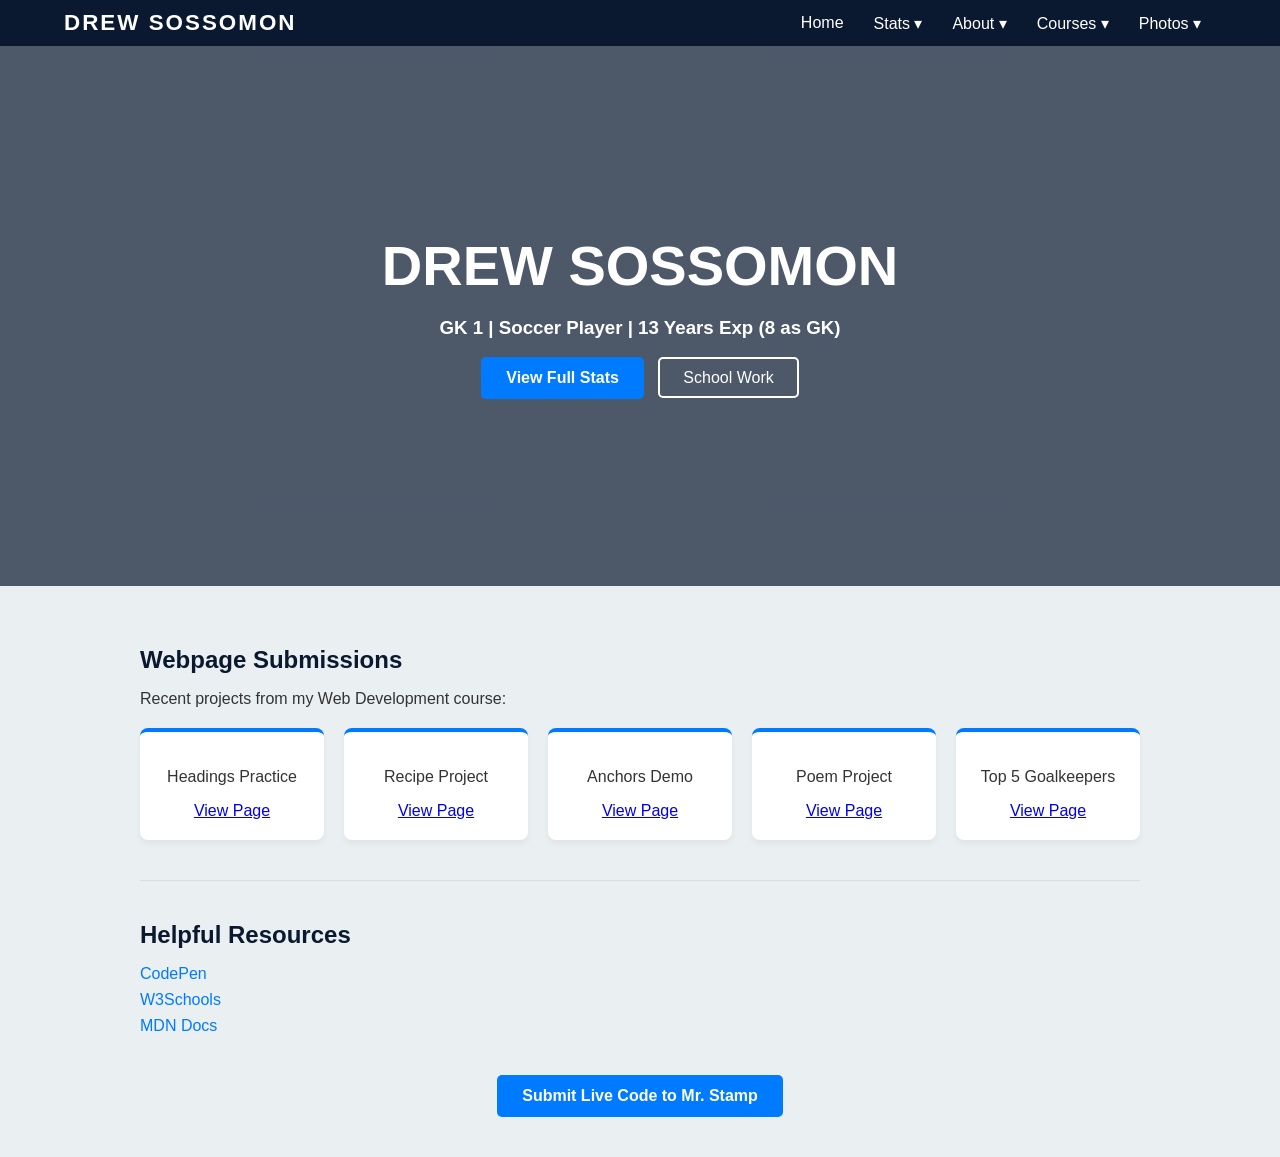
<file: index.html>
<!DOCTYPE html>
<html lang="en">
<head>
    <meta charset="UTF-8">
    <meta name="viewport" content="width=device-width, initial-scale=1.0">
    <title>Drew Sossomon | Goalkeeper 2028</title>
    <link rel="stylesheet" href="styles.css">
</head>
<body>

    <nav id="nav-menu">
        <div class="logo">DREW SOSSOMON</div>
        <ul class="nav-links">
            <li><a href="index.html">Home</a></li>

            <li class="dropdown">
                <a href="stats.html">Stats ▾</a>
                <ul class="dropdown-content">
                    <li><a href="stats.html">Full Career Stats</a></li>
                    <li><a href="#">Video Highlights</a></li>
                </ul>
            </li>

            <li class="dropdown">
                <a href="about.html">About ▾</a>
                <ul class="dropdown-content">
                    <li><a href="about.html">About Me</a></li>
                </ul>
            </li>
            
            <li class="dropdown">
                <a href="#">Courses ▾</a>
                <ul class="dropdown-content">
                    <li><a href="#">American History</a></li>
                    <li><a href="#">Geometry</a></li> 
                    <li><a href="#">Study Hall</a></li> 
                    <li><a href="#">Earth Science</a></li> 
                    <li><a href="#">Web-dev/Game theory</a></li>
                    <li><a href="#">American Literature</a></li>
                    <li><a href="#">Latin II</a></li>
                </ul>
            </li>

            <li class="dropdown">
                <a href="#">Photos ▾</a>
                <ul class="dropdown-content">
                    <li><a href="#">Photos Page 1</a></li>
                    <li><a href="#">Photos Page 2</a></li> 
                </ul>
            </li>
        </ul>
    </nav>

    <header class="hero">
        <div class="hero-overlay">
            <h1>Drew Sossomon</h1>
            <h3>GK 1 | Soccer Player | 13 Years Exp (8 as GK)</h3>
            <div class="hero-btns">
                <a href="stats.html" class="btn-primary">View Full Stats</a>
                <a href="#assignments" class="btn-secondary">School Work</a>
            </div>
        </div>
    </header>

    <main class="container">
        
        <section id="assignments" class="content-box">
            <h2 style="color: var(--navy); margin-bottom: 10px;">Webpage Submissions</h2>
            <p>Recent projects from my Web Development course:</p>
            <div class="work-grid">
                <div class="work-card">
                    <p>Headings Practice</p>
                    <a href="./wdsub/heading.html">View Page</a>
                </div>
                <div class="work-card">
                    <p>Recipe Project</p>
                    <a href="./wdsub/recipe.html">View Page</a>
                </div>
                <div class="work-card">
                    <p>Anchors Demo</p>
                    <a href="./wdsub/anchors.html">View Page</a>
                </div>
                <div class="work-card">
                    <p>Poem Project</p>
                    <a href="./wdsub/poem.html">View Page</a>
                </div>
                <div class="work-card">
                    <p>Top 5 Goalkeepers</p>
                    <a href="./wdsub/reviews.html">View Page</a>
                </div>
            </div>
        </section> 

        <hr style="margin: 40px 0; border: 0; border-top: 1px solid #ddd;">

        <section class="content-box">
            <h2 style="color: var(--navy); margin-bottom: 10px;">Helpful Resources</h2>
            <ul style="list-style: none; padding: 0;">
                <li style="margin-bottom: 8px;"><a href="https://codepen.io" target="_blank" style="color: var(--blue); text-decoration: none;">CodePen</a></li>
                <li style="margin-bottom: 8px;"><a href="https://www.w3schools.com" target="_blank" style="color: var(--blue); text-decoration: none;">W3Schools</a></li>
                <li style="margin-bottom: 8px;"><a href="https://developer.mozilla.org" target="_blank" style="color: var(--blue); text-decoration: none;">MDN Docs</a></li>
            </ul>
        </section>

        <footer class="contact-box" style="text-align: center; margin-top: 40px;">
            <a href="mailto:nathaneal.stamp@youngsvilleacademy.org?cc=student.as@youngsvilleacademy.org&subject=Live Code Submission - Sossomon&body=Dear Mr. Stamp," class="btn-contact">
                Submit Live Code to Mr. Stamp
            </a>
        </footer>

    </main>

</body>   
</html>
</file>
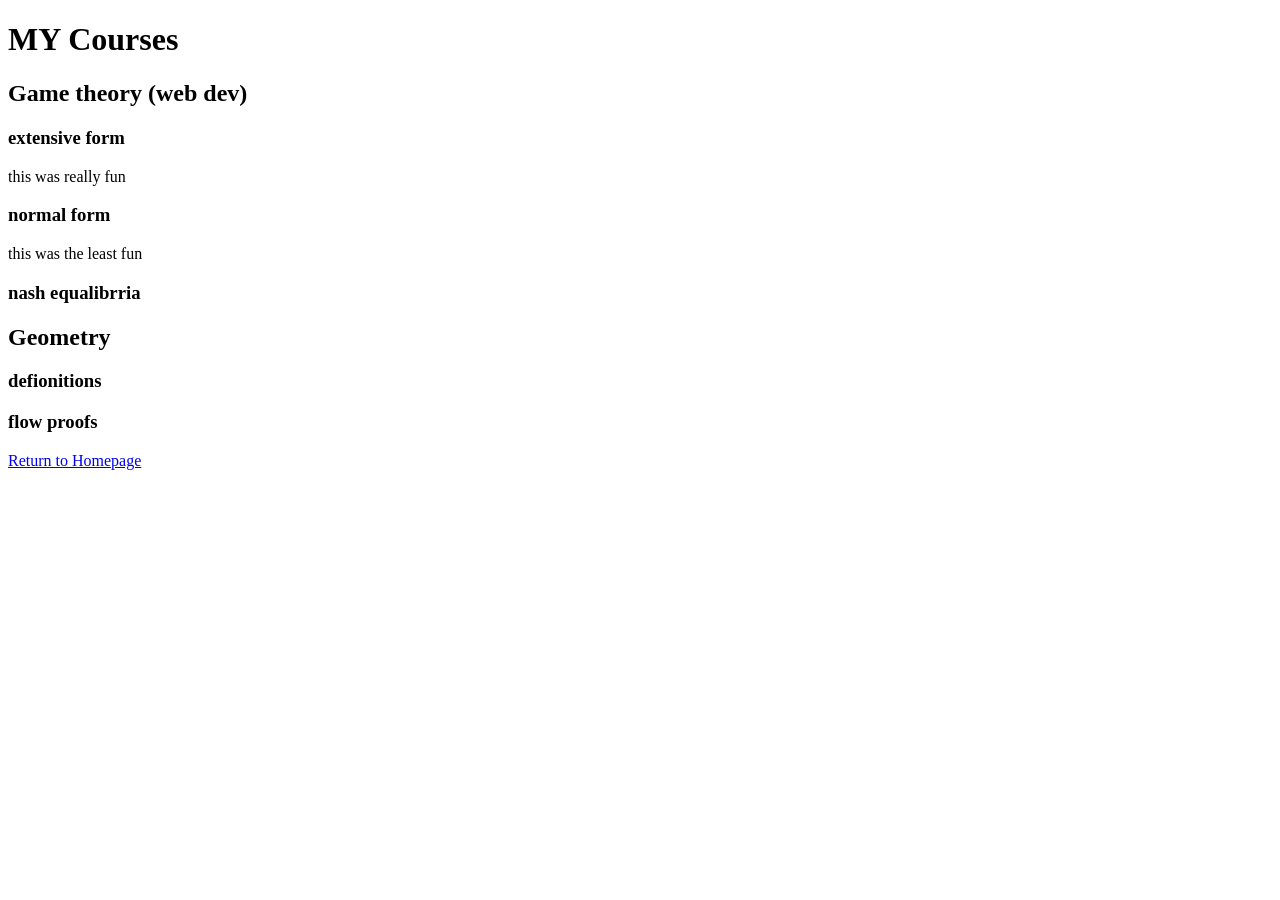
<file: wdsub/heading.html>
<!DOCTYPE html>
<html>
  <head>
    <title>Heading practice</title>  </head>
  <body>
    <!-- This is a comment ignored by the browser -->
    <h1>MY Courses</h1>
    
    <h2>Game theory (web dev)</h2>
    <h3>extensive form </h3>
    <p> this was really fun</p>
     <h3>normal form</h3>
    <p> this was the least fun</p>
     <h3>nash equalibrria</h3>
    <h2>Geometry</h2>
     <h3>defionitions</h3>
     <h3>flow proofs</h3>

   
   <a href="https://yaasossomon.github.io/web-dev/" target="_self">Return to Homepage</a>
  </body>
  </html>
</file>
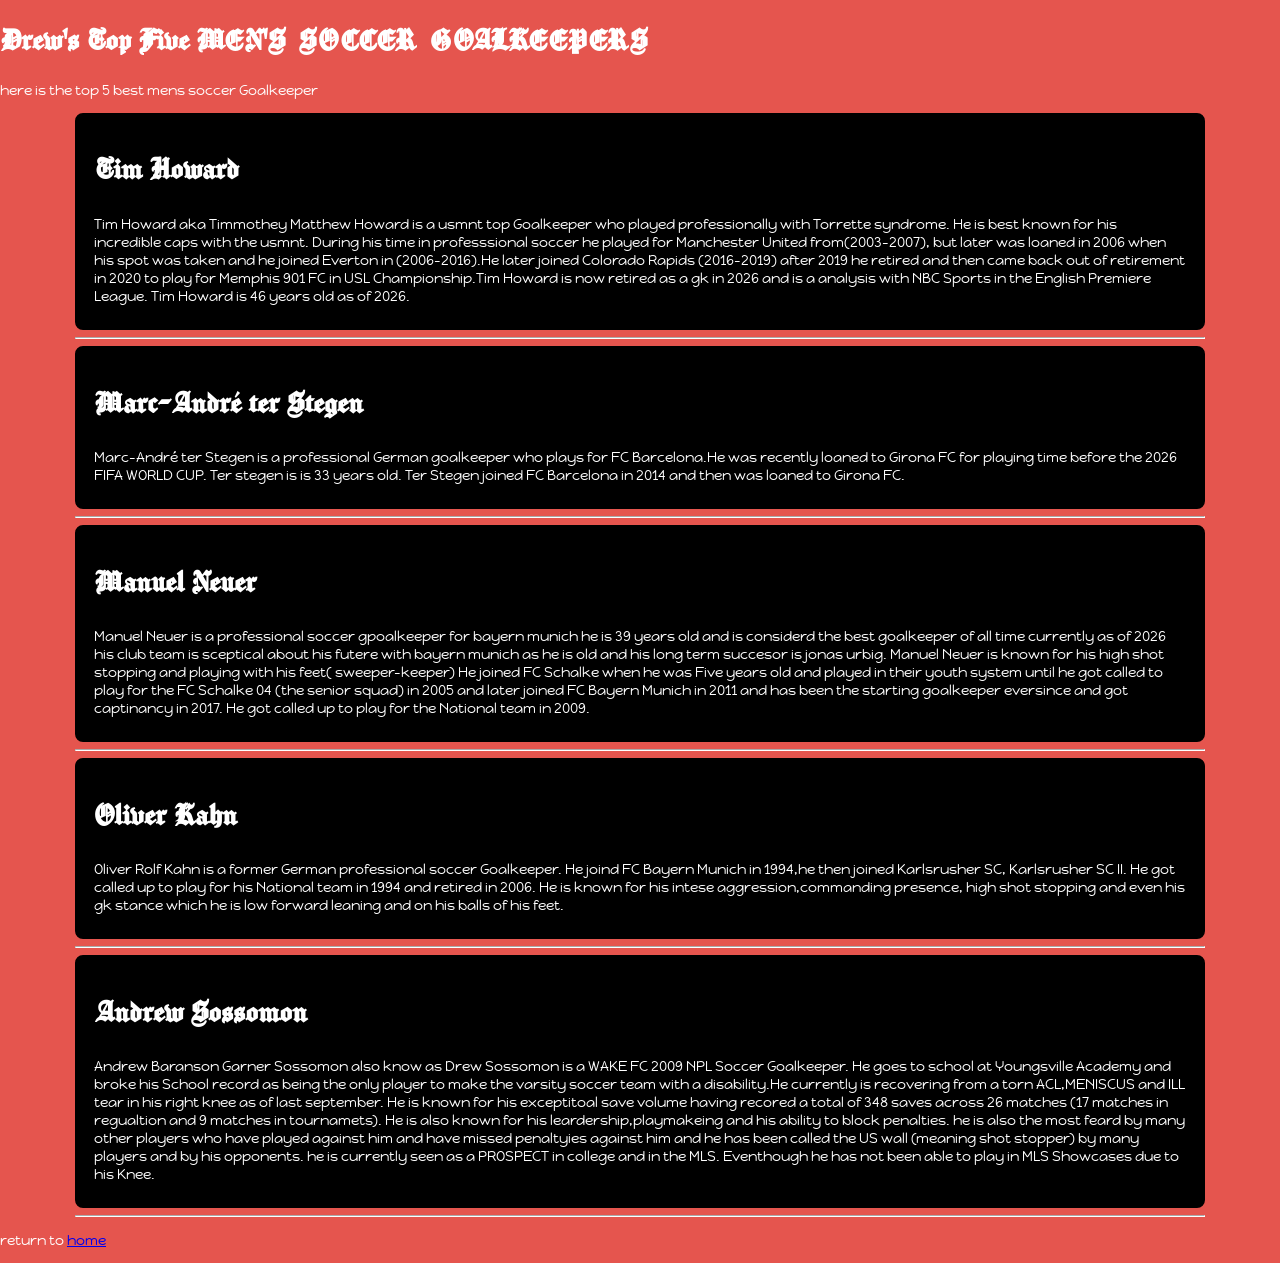
<file: wdsub/reviews.html>
<!DOCTYPE html>

<html>
<head>
  <title>Drew'S  Top Five Mnes Soccer Goalkeepers</title>
  <link rel="stylesheet" href="review-styles.css">
  <link rel="preconnect" href="https://fonts.googleapis.com">
  <link rel="preconnect" href="https://fonts.gstatic.com" crossorigin>
  <link href="https://fonts.googleapis.com/css2?family=Caveat:wght@400..700&family=Happy+Monkey&family=Manufacturing+Consent&display=swap" rel="stylesheet">
</head>
  <body>
  <h1>Drew's Top Five MEN'S SOCCER GOALKEEPERS
    </h1> 
    <p>here is the top 5 best mens soccer Goalkeeper</p>
    <div id="rev1" class="card">
      <h2>Tim Howard</h2>
      <p> Tim Howard aka Timmothey Matthew Howard is a usmnt top Goalkeeper who played professionally with Torrette syndrome. He is best known for his incredible caps with the usmnt. During his time in professsional soccer he played for Manchester United from(2003-2007), but later was loaned in 2006 when his spot was taken and he joined Everton in (2006-2016).He later joined Colorado Rapids (2016-2019) after 2019 he retired and then came back out of retirement in 2020 to play for Memphis 901 FC in USL Championship.Tim Howard is now retired as a gk in 2026 and is a analysis with NBC Sports in the English Premiere League. Tim Howard is 46 years old as of 2026.</p>
</div>
    <hr>

<div id="rev2"class="card">
<h2>Marc-André ter Stegen</h2>
<p>Marc-André ter Stegen is a professional German goalkeeper who plays for FC Barcelona.He was recently loaned to Girona FC for playing time before the 2026 FIFA WORLD CUP. Ter stegen is is 33 years old. Ter Stegen joined FC Barcelona in 2014 and then was loaned to Girona FC. </p>
</div>
 <hr>
      
<div id="rev3"class="card">
<h2>Manuel Neuer</h2>
  <p>Manuel Neuer is a professional soccer gpoalkeeper for bayern munich he is 39 years old and is considerd the best goalkeeper of all time currently as of 2026 his club team is sceptical about his futere with bayern munich as he is old and his long term succesor is jonas urbig. Manuel Neuer is known for his high shot stopping and playing with his feet( sweeper-keeper) He joined FC Schalke when he was Five years old and played in their youth system until he got called to play for the FC Schalke 04 (the senior squad) in 2005 and later joined FC Bayern Munich in 2011 and has been the starting goalkeeper eversince and got captinancy in 2017. He got called up to play for the National team in 2009.</p>
</div>
 <hr>
     
<div id="rev4"class="card">
<h2>Oliver Kahn</h2>
 <p> Oliver Rolf Kahn is a former German professional soccer Goalkeeper. He joind FC Bayern Munich in 1994,he then  joined Karlsrusher SC, Karlsrusher SC II. He got called up to play for his National team in 1994 and retired in 2006. He is known for his intese aggression,commanding presence, high shot stopping and even his gk stance which he is low forward leaning and on his balls of his feet. </p>
</div>
<hr>
      
<div id="rev5"class="card">
<h2>Andrew Sossomon</h2>
<p>Andrew Baranson Garner Sossomon also know as Drew Sossomon is a WAKE FC 2009 NPL Soccer Goalkeeper. He goes to school at Youngsville Academy and broke his School record as being the only player to make the varsity soccer team with a disability.He currently is recovering from a torn ACL,MENISCUS and ILL tear in his right knee as of last september.
  He is known for his exceptitoal save volume having recored a total of 348 saves across 26 matches (17  matches in regualtion and 9 matches in tournamets). He is also known for his leardership,playmakeing and his ability to block penalties. he is also the most feard by many other players who have played against him and have missed penaltyies against him and he  has been called the US wall (meaning shot stopper) by many players and by his opponents. he is currently seen as a PROSPECT in college and in the MLS. Eventhough he has not been able to play in MLS Showcases due to his Knee.</p>

</div>
<hr>
<div id="footer">
 <p> return to <a href="/web-dev/">home</a></p></div>
</body>
  </head>
</html>
</file>
<file: styles.css>
:root {
  --navy: #0a192f;
  --navy-light: #112240;
  --blue: #007bff;
  --green: #16a34a;
  --white: #ffffff;
  --bg-gray: #eaeff2;
}

body { 
  margin: 0; 
  font-family: 'Segoe UI', Tahoma, Geneva, Verdana, sans-serif; 
  background-color: var(--bg-gray); 
  color: #333; 
}

/* --- NAV MENU (ORIGINAL DESIGN) --- */
#nav-menu {
  background: var(--navy);
  display: flex;
  justify-content: space-between;
  align-items: center;
  padding: 10px 5%;
  position: sticky;
  top: 0;
  z-index: 1000;
}

.logo { color: white; font-weight: bold; font-size: 1.4rem; letter-spacing: 2px; }
.nav-links { list-style: none; display: flex; margin: 0; }
.nav-links li { padding: 0 15px; position: relative; }
.nav-links a { color: white; text-decoration: none; font-weight: 500; transition: 0.3s; }
.nav-links a:hover { color: var(--blue); }

.dropdown-content {
  display: none;
  position: absolute;
  background: white;
  min-width: 180px;
  box-shadow: 0px 8px 16px rgba(0,0,0,0.2);
  top: 100%;
  left: 0;
}
.dropdown:hover .dropdown-content { display: block; }
.dropdown-content li a { color: var(--navy) !important; padding: 10px 20px; display: block; border-bottom: 1px solid #eee; }

/* --- HERO SECTION (ORIGINAL DESIGN) --- */
.hero {
  background: linear-gradient(rgba(10, 25, 47, 0.7), rgba(10, 25, 47, 0.7)), 
              url('https://img.freepik.com');
  background-size: cover;
  background-position: center;
  height: 60vh;
  display: flex;
  align-items: center;
  justify-content: center;
  text-align: center;
  color: white;
}
.hero h1 { font-size: 3.5rem; margin: 0; text-transform: uppercase; }

/* --- HOME CONTENT & CARDS --- */
.container { max-width: 1000px; margin: auto; padding: 40px 20px; }
.work-grid { display: grid; grid-template-columns: repeat(auto-fit, minmax(180px, 1fr)); gap: 20px; margin-top: 20px; }
.work-card { 
  background: white; 
  padding: 20px; 
  border-radius: 8px; 
  border-top: 4px solid var(--blue); 
  text-align: center; 
  box-shadow: 0 4px 6px rgba(0,0,0,0.05); 
}

/* --- STATS PAGE STYLES --- */
.stats-container { 
  max-width: 1150px; 
  margin: 40px auto; 
  background: white; 
  padding: 30px; 
  border-radius: 12px; 
  box-shadow: 0 4px 25px rgba(0,0,0,0.1); 
}
.stats-title { text-align: center; color: var(--navy); margin-bottom: 25px; font-weight: 800; font-size: 2.2rem; }

.vitals-navy-grid {
    display: grid;
    grid-template-columns: repeat(auto-fit, minmax(240px, 1fr));
    gap: 15px;
    background: var(--navy);
    color: white;
    padding: 25px;
    border-radius: 8px;
    text-align: center;
    margin-bottom: 30px;
}
.vitals-item { font-size: 0.8rem; text-transform: uppercase; color: #cbd5e1; }
.vitals-item span { display: block; font-size: 1.05rem; font-weight: bold; margin-top: 5px; color: white; }

.section-label { 
  color: var(--navy); 
  border-left: 5px solid var(--blue); 
  padding-left: 15px; 
  margin-top: 40px; 
  margin-bottom: 15px; 
  font-size: 1.4rem; 
  font-weight: bold; 
}

.table-wrapper { overflow-x: auto; margin-bottom: 20px; border: 1px solid #eee; border-radius: 6px; }
table { width: 100%; border-collapse: collapse; min-width: 900px; }
th { background: var(--navy); color: white; padding: 15px 12px; font-size: 0.85rem; text-transform: uppercase; }
td { padding: 12px; border-bottom: 1px solid #eee; text-align: center; }
.stat-label { font-weight: bold; text-align: left !important; background: #f8fafc; position: sticky; left: 0; }
.highlight-stat { font-weight: bold; font-size: 1.2rem; color: var(--navy); }

/* --- CONTACT SECTION --- */
.contact-section { margin-top: 40px; padding: 35px; background: var(--navy); color: white; border-radius: 12px; text-align: center; }
.contact-grid { display: grid; grid-template-columns: repeat(auto-fit, minmax(300px, 1fr)); gap: 20px; margin-top: 20px; }
.contact-card { background: var(--navy-light); padding: 25px; border-radius: 10px; text-align: left; border: 1px solid rgba(255,255,255,0.1); }

/* --- BUTTONS --- */
.btn-primary, .btn-email, .btn-contact { background: var(--blue); color: white; padding: 12px 25px; text-decoration: none; border-radius: 5px; font-weight: bold; display: inline-block; }
.btn-secondary { border: 2px solid white; color: white; padding: 10px 23px; text-decoration: none; border-radius: 5px; margin-left: 10px; }
.btn-ncsa { background: #ffffff; color: #000000; display: inline-block; padding: 10px 20px; text-decoration: none; border-radius: 6px; font-weight: bold; margin-top: 10px; }
</file>
<file: wdsub/review-styles.css>
body{
  margin:0px;
 font-size:14px;
  font-family:'Happy Monkey',sans-serif;
  background-color:#E5554E;
 color:#FFFFFF;
}

h1, h2{
  font-family:'Manufacturing Consent',sans-serif;
  font-size:2rem;
}

div.card {background-color:#000000;
  margin-left:75px;
  margin-right:75px;
  padding:0.5rem 1rem 0.5rem;
  border-radius:8px;
    border:solid 3px #000000;
}

hr{
  margin-left:75px;
  margin-right:75px;
  border-color:#FFFFFF;
  
}
</file>
